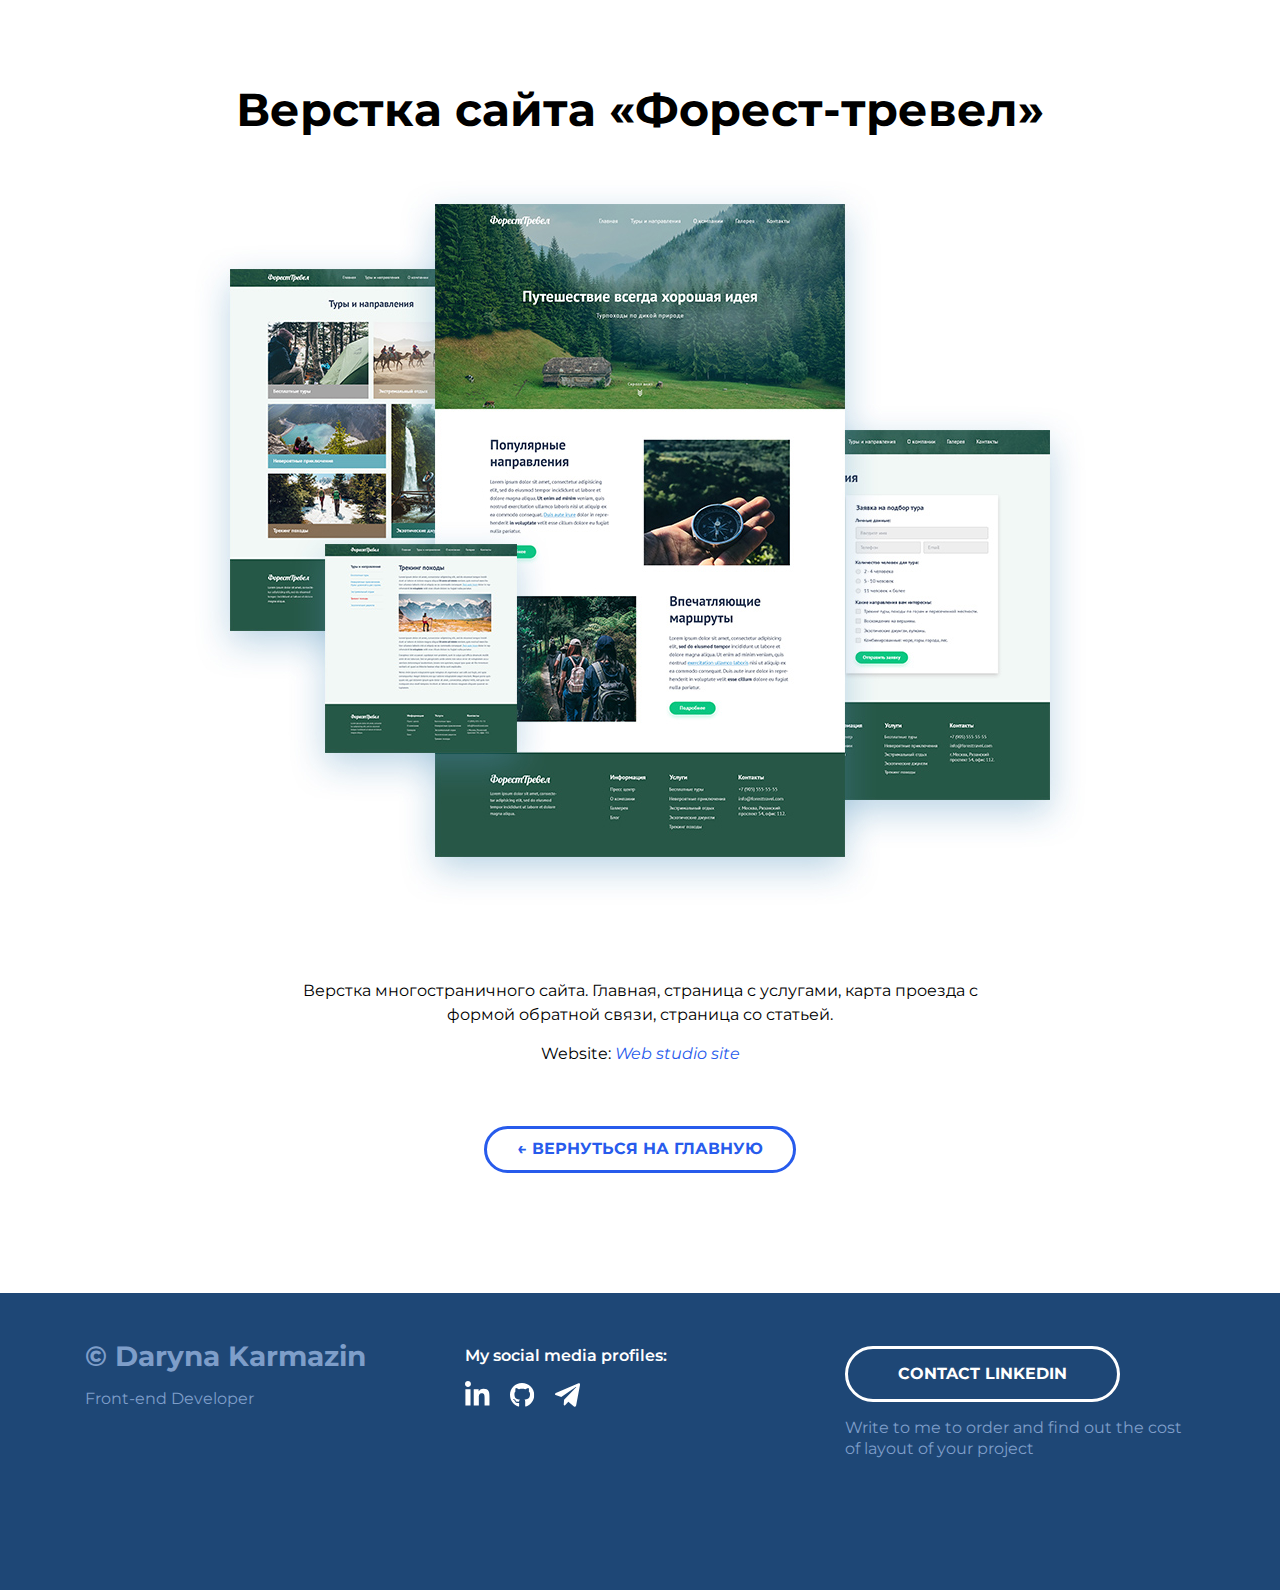
<file: web-studio.html>
<!DOCTYPE html>
<html lang="en">
  <head>
    <meta charset="UTF-8" />
    <meta http-equiv="X-UA-Compatible" content="IE=edge" />
    <meta name="viewport" content="width=device-width, initial-scale=1.0" />
    <title>Web studio</title>
    <link rel="preconnect" href="https://fonts.googleapis.com" />
    <link rel="preconnect" href="https://fonts.gstatic.com" crossorigin />
    <link
      href="https://fonts.googleapis.com/css2?family=Montserrat:wght@400;600;700&display=swap"
      rel="stylesheet"
    />
    <link rel="stylesheet" href="./css/main.css" />
    <link rel="stylesheet" href="./css/media.css" />
  </head>
  <body>
    <main>
      <article class="project">
        <div class="container">
          <h1 class="project-header">Верстка сайта «Форест-тревел»</h1>
          <div class="project-img">
            <img
              src="./img/projects/forest-full-proj.jpg"
              alt="Верстка сайта «Форест-тревел»"
            />
          </div>
          <div class="project-discription">
            <p>
              Верстка многостраничного сайта. Главная, страница с услугами,
              карта проезда с формой обратной связи, страница со статьей.
            </p>
            <p>
              Website:
              <a
                class="project-discription-link"
                href="https://darynakarmazin.github.io/Web-studio-promo-website-EN-/"
                >Web studio site</a
              >
            </p>
          </div>
          <a class="project-btn-back" href="./index.html"
            >← ВЕРНУТЬСЯ НА ГЛАВНУЮ</a
          >
        </div>
      </article>
    </main>

    <footer class="footer">
      <div class="container">
        <div class="footer-row">
          <div class="footer-colum footer-copyright">
            <div class="footer-copyright-name">&copy Daryna Karmazin</div>
            <p>Front-end Developer</p>
          </div>

          <div class="footer-colum footer-social">
            <p>My social media profiles:</p>
            <div class="footer-social-icons">
              <a href="https://www.linkedin.com/in/daryna-karmazin/"
                ><img
                  class="footer-svg-icons"
                  src="./img/social-icons/linkedin.svg"
                  alt=""
              /></a>
              <a href="https://github.com/darynakarmazin"
                ><img
                  class="footer-svg-icons"
                  src="./img/social-icons/github.svg"
                  alt=""
                  width="25"
                  height="28"
              /></a>
              <a href="https://web.telegram.org/k/#@darynakarmazin"
                ><img
                  class="footer-svg-icons"
                  src="./img/social-icons/telegram.svg"
                  alt=""
                  width="25"
                  height="28"
              /></a>
            </div>
          </div>

          <div class="footer-colum footer-contacts">
            <a
              href="https://www.linkedin.com/in/daryna-karmazin/"
              class="footer-btn-linkedin"
              >Contact LinkedIn</a
            >
            <p>
              Write to me to order and find out the cost of layout of your
              project
            </p>
          </div>
        </div>
      </div>
    </footer>
  </body>
</html>
</file>
<file: css/main.css>
* {
  box-sizing: border-box;
}
h1,
h2,
h3,
h4,
h5,
h6,
p {
  margin: 0;
}
ul,
ol {
  list-style: none;
  margin-top: 0;
  margin-bottom: 0;
  padding-left: 0;
}

a {
  text-decoration: none;
  color: #000000;
}

img {
  max-width: 100%;
}

html {
  scroll-behavior: smooth;
}

body {
  margin: 0;
  font-family: "Montserrat", sans-serif;
  color: #000000;
}

.container {
  max-width: 1140px;
  padding-left: 15px;
  padding-right: 15px;
  margin: 0 auto;
}

.header {
  position: relative;

  display: flex;
  flex-direction: column;
  justify-content: center;
  align-items: center;

  width: 100%;
  height: 100vh;

  background-color: #556983;

  background-image: linear-gradient(
      rgba(30, 71, 118, 0.75),
      rgba(30, 71, 118, 0.75),
      rgba(21, 84, 157, 0.75)
    ),
    url("./../img/header/5P6A2181.jpg");

  background-size: cover;
  background-position: center;
}

.header-title {
  margin-bottom: 25px;
  font-weight: 700;
  font-size: 56px;
  line-height: 1.3;
  text-align: center;
  color: #ffffff;
}

.header-subtitle {
  font-weight: 700;
  font-size: 16px;
  line-height: 1.5;
  text-align: center;
  letter-spacing: 0.2em;
  text-transform: uppercase;
  color: #ffffff;
}

.header-arrow {
  width: 48px;
  height: 48px;
  position: absolute;
  bottom: 30px;
  left: 50%;
  transform: translate(-50%, 0);
}

.portfolio {
  padding-top: 80px;
  padding-bottom: 115px;
}

.portfolio-header {
  font-weight: 700;
  font-size: 46px;
  line-height: 1.3;
  text-align: center;
  color: #000000;
  margin-bottom: 70px;
}

.card-list {
  display: flex;
  flex-wrap: wrap;
  gap: 30px;
  align-items: center;
  justify-content: center;
}

.card {
  max-width: 540px;
  min-height: 434px;
  background-color: #ffffff;
  border-radius: 6px;
  box-shadow: 0px 10px 40px rgba(126, 155, 189, 0.35);
  transition: transform 0.2s ease-in;
}

.card:hover {
  transform: translateY(-15px);
}

.card-link {
  display: block;
  padding: 20px;
  transition: color 0.2s ease-in;
}

.card-link:hover {
  color: rgb(39, 91, 236);
}

.card-img {
  margin-bottom: 20px;
}

.card-title {
  font-weight: 600;
  font-size: 24px;
  line-height: 1.3;
  margin-bottom: 13px;
}

.card p {
  font-size: 16px;
  line-height: 1.3;
  margin-top: 6px;
}

.footer {
  padding-top: 45px;
  padding-bottom: 130px;
  background-color: #1e4776;
  color: #ffffff;
}

.footer-row {
  display: flex;
  flex-direction: row;
  gap: 15px;
  justify-content: space-between;
}
.footer-colum {
  /* width: calc((100% - 2 * 15px) / 3); */
  max-width: 350px;
  flex-grow: 1;
}

.footer-copyright {
  color: #7e9ec9;
}

.footer-copyright-name {
  font-weight: 700;
  font-size: 28px;
  margin-bottom: 15px;
  line-height: 1.3;
}

.footer-copyright-name p {
  font-weight: 600;
  font-size: 16px;
  line-height: 1.3;
}

.footer-social {
  padding-top: 8px;
}

.footer-social p {
  font-weight: 600;
  font-size: 16px;
  line-height: 1.3;
  margin-bottom: 15px;
}

.footer-social-icons {
  display: flex;
  align-items: center;
  gap: 20px;
}

.footer-contacts {
  padding-top: 8px;
}

.footer-contacts p {
  font-size: 16px;
  line-height: 1.3;
  color: #7e9ec9;
  margin-top: 16px;
}

.footer-btn-linkedin {
  display: inline-block;
  border: 3px solid #ffffff;
  border-radius: 50px;
  padding: 15px 50px;

  font-weight: 700;
  font-size: 16px;
  line-height: 1.3;
  text-transform: uppercase;
  color: #ffffff;

  transition: all 0.2s ease-in;
}

.footer-btn-linkedin:hover {
  background-color: #ffffff;
  color: #1e4776;
}

/* Project */

.project {
  padding-top: 80px;
  padding-bottom: 120px;
  text-align: center;
}

.project-header {
  font-weight: 700;
  font-size: 46px;
  line-height: 1.3;
  margin-bottom: 40px;
}

.project-img {
  margin-bottom: 70px;
}

.project-discription {
  margin: 0 auto 60px;
  max-width: 730px;
}

.project-discription p {
  font-size: 16px;
  line-height: 1.5;
  margin-bottom: 15px;
}

.project-discription-link {
  color: #275bec;
  font-style: italic;
}

.project-btn-back {
  display: inline-block;
  border: 3px solid #275bec;
  border-radius: 50px;
  padding: 10px 30px;

  font-weight: 700;
  font-size: 16px;
  line-height: 1.3;
  text-transform: uppercase;
  color: #275bec;

  transition: all 0.2s ease-in;
}

.project-btn-back:hover {
  background-color: #275bec;
  color: #ffffff;
}
</file>
<file: css/media.css>
@media (max-width: 1140px) {
  .card {
    width: calc(50% - 15px);
  }
  .footer {
    padding-top: 40px;
    padding-bottom: 60px;
  }
  .footer-row {
    flex-direction: column-reverse;
    align-items: center;
    text-align: center;
    gap: 50px;
  }

  .footer-social-icons {
    justify-content: center;
  }
}

@media (max-width: 768px) {
  .header-title {
    font-size: 32px;
  }

  .header-subtitle {
    font-size: 14px;
  }

  .portfolio {
    padding-top: 40px;
    padding-bottom: 60px;
  }

  .potfolio-header {
    font-size: 32px;
    margin-bottom: 30px;
  }

  .card-list {
    justify-content: center;
  }

  .card {
    max-width: 530px;
    width: 100%;
  }

  .card-link {
    padding: 15px;
  }

  .cart-img {
    margin-bottom: 10px;
  }

  .card-title {
    font-size: 18px;
    margin-bottom: 10px;
  }

  .card p {
    font-size: 14px;
  }

  .footer-copyright-name {
    font-size: 18px;
    margin-bottom: 5px;
  }

  .footer-copyright-name p {
    font-size: 14px;
  }

  .footer-social-icons {
    font-size: 14px;
  }

  .footer-contacts p {
    font-style: 14px;
  }

  .project {
    padding: 40px 0 60px;
  }

  .project-header {
    font-size: 28px;
    margin-bottom: 30px;
  }

  .project-img {
    margin-bottom: 20px;
  }

  .project-discription {
    margin-bottom: 50px;
  }
}
</file>
